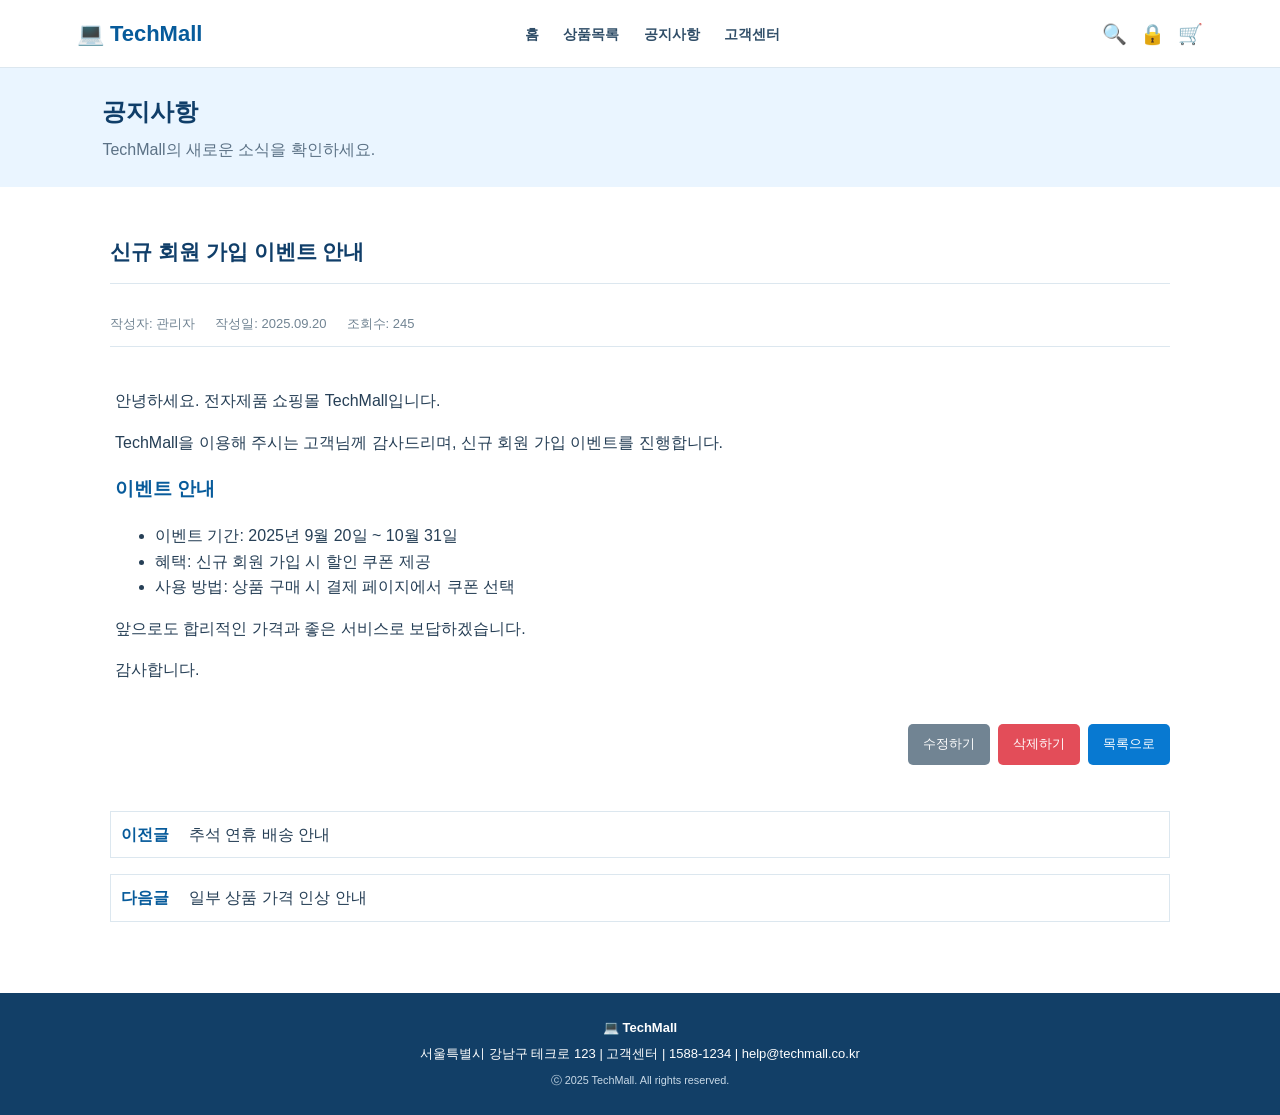
<file: view.html>
<!DOCTYPE html>
<html lang="en">
<head>
    <meta charset="UTF-8">
    <meta name="viewport" content="width=device-width, initial-scale=1.0">
    <link rel="stylesheet" href="css/style.css">
    <title>Techmall | 전자제품 쇼핑몰</title>
</head>
<body>
    <header>
        <div class="logo">
            <a href="index.html">💻 TechMall</a>
        </div>
        <nav>
            <a href="index.html">홈</a>
            <a href="#">상품목록</a>
            <a href="board.html">공지사항</a>
            <a href="#">고객센터</a>
        </nav>
        <div class="header-icons">
            <a href="#">🔍</a>
            <a href="#">🔒</a>
            <a href="#">🛒</a>
        </div>
    </header>

    <main>
        <!-- 공지사항 제목 배너 -->
        <section class="page-title">
            <h1>공지사항</h1>
            <p>TechMall의 새로운 소식을 확인하세요.</p>
        </section>

        <section class="content article-content">
            <h2>신규 회원 가입 이벤트 안내</h2>
            <div class="article-info">
                <span>작성자: 관리자</span>
                <span>작성일: 2025.09.20</span>
                <span>조회수: 245</span>
            </div>
            <div class="article-body">
                <p>안녕하세요. 전자제품 쇼핑몰 TechMall입니다.</p>
                <p>TechMall을 이용해 주시는 고객님께 감사드리며, 신규 회원 가입 이벤트를 진행합니다.</p>
                <h3>이벤트 안내</h3>
                <ul>
                    <li>이벤트 기간: 2025년 9월 20일 ~ 10월 31일</li>
                    <li>혜택: 신규 회원 가입 시 할인 쿠폰 제공</li>
                    <li>사용 방법: 상품 구매 시 결제 페이지에서 쿠폰 선택</li>
                </ul>
                <p>앞으로도 합리적인 가격과 좋은 서비스로 보답하겠습니다.</p>
                <p>감사합니다.</p>
            </div>
            <div class="article-buttons">
                <a href="write.html" class="button gray-button">수정하기</a>
                <a href="#" class="button red-button">삭제하기</a>
                <a href="board.html" class="button">목록으로</a>
            </div>
        </section>

        <section class="content prev-next">
            <p>
                <b>이전글</b><a href="#">추석 연휴 배송 안내</a>
            </p>
            <p>
                <b>다음글</b><a href="#">일부 상품 가격 인상 안내</a>
            </p>
        </section>
    </main>

    <footer>
        <strong>💻 TechMall</strong>
        <p>서울특별시 강남구 테크로 123 | 고객센터 | 1588-1234 | help@techmall.co.kr</p>
        <small>ⓒ 2025 TechMall. All rights reserved.</small>
    </footer>
</body>
</html>
</file>
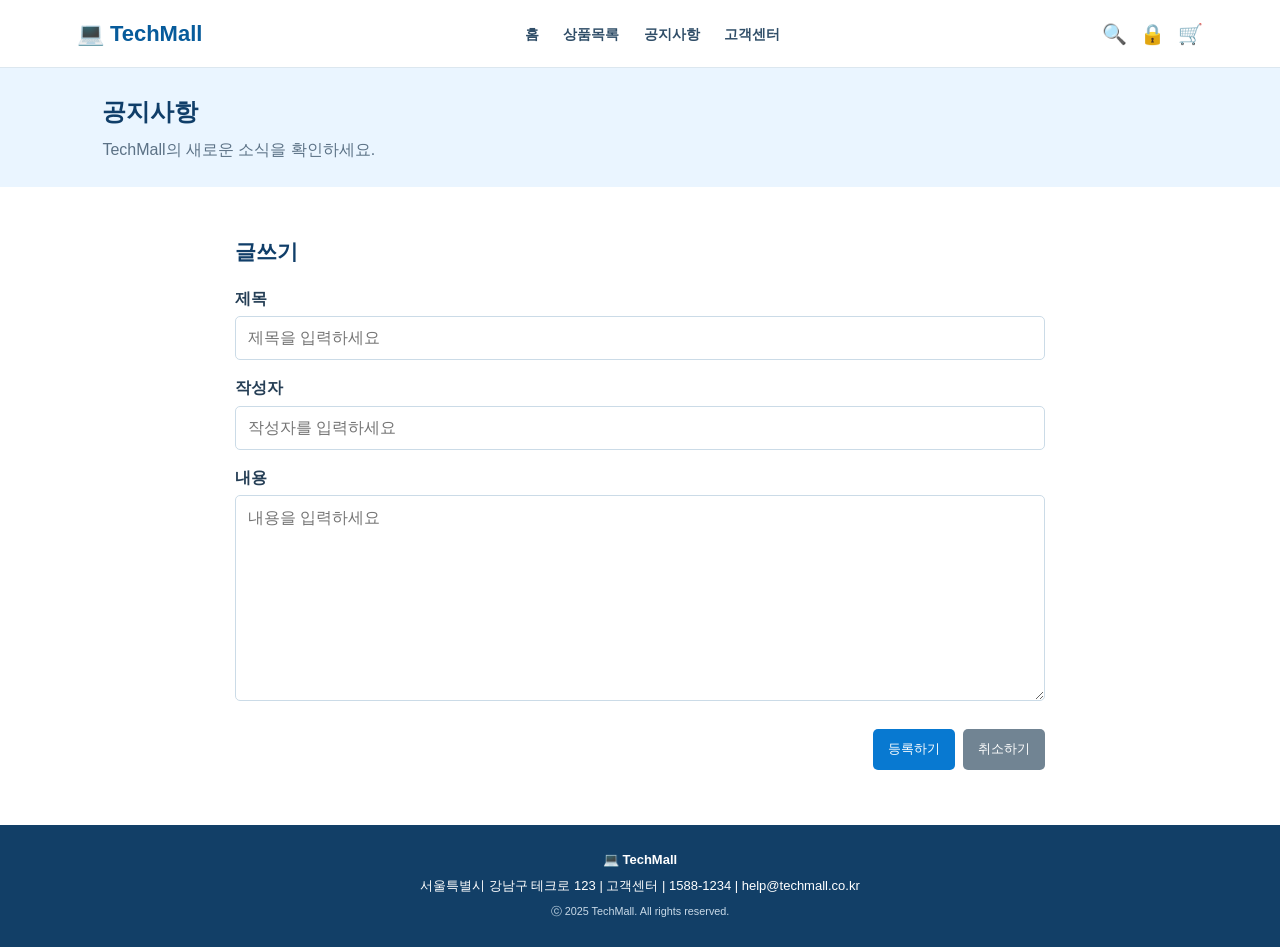
<file: wirte.html>
<!DOCTYPE html>
<html lang="en">
<head>
    <meta charset="UTF-8">
    <meta name="viewport" content="width=device-width, initial-scale=1.0">
    <link rel="stylesheet" href="css/style.css">
    <title>Techmall | 전자제품 쇼핑몰</title>
</head>
<body>
    <header>
        <div class="logo">
            <a href="index.html">💻 TechMall</a>
        </div>
        <nav>
            <a href="index.html">홈</a>
            <a href="#">상품목록</a>
            <a href="board.html">공지사항</a>
            <a href="#">고객센터</a>
        </nav>
        <div class="header-icons">
            <a href="#">🔍</a>
            <a href="#">🔒</a>
            <a href="#">🛒</a>
        </div>
    </header>

    <main>
        <!-- 공지사항 제목 배너 -->
        <section class="page-title">
            <h1>공지사항</h1>
            <p>TechMall의 새로운 소식을 확인하세요.</p>
        </section>
        <!-- 공통 디자인 유지 끝! -->
        <section class="content form-content">
            <h2>글쓰기</h2>
            <form>
                <label>제목</label>
                <input type="text" placeholder="제목을 입력하세요">
                <label>작성자</label>
                <input type="text" placeholder="작성자를 입력하세요">
                <label>내용</label>
                <textarea rows="10" placeholder="내용을 입력하세요"></textarea>
                <div class="form-buttons">
                    <button class="button" type="submit">등록하기</button>
                    <a href="board.html" class="button gray-button">취소하기</a>
                </div>
            </form>
        </section>

        
    </main>

    <footer>
        <strong>💻 TechMall</strong>
        <p>서울특별시 강남구 테크로 123 | 고객센터 | 1588-1234 | help@techmall.co.kr</p>
        <small>ⓒ 2025 TechMall. All rights reserved.</small>
    </footer>
</body>
</html>
</file>
<file: css/style.css>
/* 모든 페이지 공통 스타일 */
* {
    box-sizing: border-box;
}

body {
    margin: 0;
    font-family: Arial, "맑은 고딕", sans-serif;
    background-color: white;
    color: #263f56;
    line-height: 1.6;
}

a {
    text-decoration: none;
    color: inherit;
}

/* header 디자인 */
header {
    display: flex;
    justify-content: space-between;
    align-items: center;
    padding: 16px 6%;
    gap: 20px;
    background-color: white;
    border-bottom: 1px solid #dce7ef;
}

.logo {
    font-size: 22px;
    color: #075b9b;
    font-weight: bold;    
}

nav a {
    font-size: 14px;
    font-weight: bold;
    color: #304e68;
    margin-left: 10px;
    margin-right: 10px;
}

nav a:hover {
    color: #0879d1;
}

.header-icons {
    display: flex;
    gap: 13px;
    font-size: 20px;
}

/* 메인 배너 디자인 */
.banner {
    min-height: 300px;
    padding: 35px 8%;
    background-color: #eaf5ff;
    display: flex;
    justify-content: space-between;
    gap: 25px;
    align-items: center;
}

.banner .small-title {
    font-size: 12px;
    font-weight: bold;
    color: #0879d1;

}

.banner h1 {
    font-size: 34px;
    color: #103e69;
    margin-top: 8px;
    margin-bottom: 8px;
}

.banner h1 span {
    color: #0879d1;
}

.banner p {
    color: #5c7286;
}

.banner img {
    width: 40%;
    height: 230px;
    object-fit: cover;
    /* 가로 세로 비율 유지, 부모 박스의 가로, 세로 크기에 맞춰서 이미지가 확대, 축소 */
    /* 지정 크기보다 큰 부분은 잘려나감 */
    border-radius: 8px;
}

/* 공통 버튼 디자인 */
.button {
    display: inline-block;
    background-color: #0879d1;
    color: white;
    border: 0;
    border-radius: 5px;
    font-size: 13px;
    padding: 10px 15px;
}

.button:hover {
    background-color: #075b9b;
}

/* green, gray, red 버튼 디자인 */
.green-button {
    background-color: #159765;
}

.gray-button {
    background-color: #718493;
}

.red-button {
    background-color: #e34d59;
}


/* content 공통 속성 */
.content {
    max-width: 1100px;
    margin: 0 auto; /* 가운데 정렬 */
    padding: 30px 20px;
}

.section-head {
    display: flex;
    justify-content: space-between;
    align-items: center;
}

.content h2 {
    font-size: 21px;
    color: #103e69;
}

.section-head a {
    color: #0879d1;
    font-size: 13px;
}

/* 상품 카드 리스트 디자인 */
.product-list {
    display: flex;
    gap: 15px;
}

.product-card {
    flex: 1;
    border: 1px solid #dce7ef;
    border-radius: 7px;
    background-color: white;
}

.product-card img {
    display: block;   
    width: 100%;
    height: 150px;
    object-fit: cover;
    background-color: #edf5fa;
}

.product-info {
    padding: 12px;
}

.product-info h3 {
    font-size: 15px;
    margin-top: 0;
    margin-bottom: 0;
}

.product-info .price {
    font-weight: bold;
    color: #075b9b;
    margin-top: 5px;
}

/* 서비스 리스트 디자인 */
.service-list {
    max-width: 1060px;
    margin: 0 auto;
    display: flex;
    padding: 20px;
    gap: 15px;
    background-color: #f0f7fc;
    border-radius: 6px;

}

.service-list div {
    flex: 1;
    text-align: center;
}

.service-list span {
    display: block;
    font-size: 25px;
}

.service-list b {
    color: #075b9b;
}

.service-list p {
    font-size: 12px;
    color: #687d8e;
    margin-top: 3px;
}

/* 공지사항과 브랜드 */
.bottom-content {
    display: flex;
    gap: 30px;
}

.bottom-content div {
    flex: 1;    
}

.notice-list {
    list-style: none;
    padding: 0; /* 리스트에서 말머리 기호 때문에 잡혀있는 패딩 여백 영역 제거 */    
    border-top: 1px solid #dce7ef;
}

.notice-list li {
    /* border-top: 1px solid #dce7ef; */
    /* 선이 겹치는 부분이 발생하여 선이 굵게 보이는 버그 발생 */
    border-bottom: 1px solid #dce7ef ;
    padding: 10px;
    font-size: 13px;
    display: flex;
    justify-content: space-between;
}

.notice-list span {
    font-size: 12px;
    color: #718493;
}

.brand-list {
    display: flex;
    gap: 8px;
    flex-wrap: wrap; /* 공간이 부족하면 자동 줄 바꿈 */
}

.brand-list span {
    width: 32%;
    box-sizing: border-box;
    border: 1px solid #dce7ef;
    border-radius: 5px;
    font-weight: bold;
    color: #425a70;
    padding-top: 10px;
    padding-bottom: 10px;
    padding-left: 5px;
    padding-right: 5px;
    text-align: center;
}

/* 공통 footer 영역 디자인 */
footer {
    text-align: center;
    background-color: #123f67;
    color: white;
    padding: 25px 15px;
    font-size: 13px;
    margin-top: 25px;
}

footer small {
    color: #c8d9e7;
}

footer p {
    margin-top: 5px;
    margin-bottom: 5px;
}

/* 게시판 목록 디자인 */

/* 게시판 페이지 배너 디자인 */
.page-title {
    background-color: #eaf5ff;
    padding: 25px 8%;    
}

.page-title h1 {
    color: #103e69;
    margin-top: 0;
    margin-bottom: 5px;
}

.page-title p {
    color: #5c7286;
    margin-top: 0;
    margin-bottom: 0;
}

/* 게시판 검색 도구 디자인 */
.board-search {
    display: flex;
    justify-content: space-between;
    gap: 8px;
    align-self: center;
    margin-bottom: 15px;
}

.board-search select {
    height: 40px;
    padding: 10px;
    border: 1px solid #cbdbe7;
    border-radius: 5px;
    background-color: white;
}

.board-search input {
    height: 40px;
    padding: 10px;
    border: 1px solid #cbdbe7;
    border-radius: 5px;
    background-color: white;
    width: 250px;
}

.push-right {
    margin-left: auto;
}

/* 게시판 목록 테이블 디자인 */

.board-table {
    width: 100%;
    text-align: center;
    font-size: 13px;
    border-collapse: collapse;
    /* 열과 열 사이의 줄을 삭제 */    
}

.board-table th { /* 제목 줄 */
    padding: 13px 7px;
    background-color: #f0f7fc;
    color: #304e68;
}

.board-table td {
    padding: 13px 7px;
    border-bottom: 1px solid #dce7ef;
}

.board-table .subject {
    text-align: left;
}

.board-table .subject a:hover {
    color: #0879d1;
    text-decoration: underline;
    font-weight: bold;
}

/* 페이지 넘버 디자인 */
.pagination {
    display: flex;
    justify-content: center;
    gap: 8px;
    margin-top: 25px;
}

.pagination a {
    border: 1px solid #dce7ef;
    border-radius: 4px;
    padding: 5px 10px;
}

.pagination .active {
    background-color: #0879d1;
    color: white;
}

/* 글 상세내용 보기 디자인 */
.article-content h2 {
    border-bottom: 1px solid #dce7ef;
    padding-bottom: 15px;
}

.article-info {
    display: flex;
    gap: 20px;
    font-size: 13px;
    color: #718493;
    padding: 12px 0;
    border-bottom: 1px solid #dce7ef;
}

.article-body {
    padding: 25px 5px;
    min-height: 250px; /* 늘어날 가능성이 있음 */
}

.article-body h3 {
    color: #075b9b;
}

.article-buttons {
    display: flex;
    justify-content: flex-end; /* 가로 오른쪽 정렬 */
    gap: 8px;
}

.prev-next {
    padding-top: 0; 
}

.prev-next p {
    display: flex;
    gap: 20px;
    border: 1px solid #dce7ef;
    padding: 10px;
}

.prev-next b {
    color: #075b9b;
}

/* 글쓰기 폼 디자인 */
.form-content {
    max-width: 850px;
    /* border: 1px solid red; */
}

.form-content label {
    display: block;
    font-weight: bold;
    margin-top: 15px;
    margin-bottom: 5px;
}

.form-content input {
    width: 100%;
    padding: 12px;
    border: 1px solid #cbdbe7;
    border-radius: 5px;
    font-family: inherit;
    font-size: 16px;
}

.form-content textarea {
    width: 100%;
    padding: 12px;
    border: 1px solid #cbdbe7;
    border-radius: 5px;
    font-family: inherit;
    font-size: 16px;
    resize: vertical; /* 사용자가 세로 방향으로만 입력창 확장 */
}

.form-buttons {
    display: flex;
    justify-content: flex-end;
    gap: 8px;
    margin-top: 20px;
}



/* 모바일 화면에서 보기 좋게 배치(700미만 화면) */
@media (max-width: 700px) {

    header {
        flex-wrap: wrap;
        justify-content: center;
    }

    nav {
        width: 100%;
        text-align: center;
    }

    nav a {
        font-size: 12px;
        margin: 5px;
    }

    .header-icons {
        display: none;
        /* 화면 너비가 작아지면 화면에서 사라짐 */
    }

    .banner {
        flex-direction: column;
        align-items: flex-start;
    }

    .banner img {
        width: 100%;
        height: 200px;
    }

    .product-list {
        flex-wrap: wrap;
    }

    .product-card {
        flex: 1 1 45%;
    }

    .service-list {
        flex-direction: column;
    }

    .bottom-content {
        flex-direction: column;
    }
}
</file>
